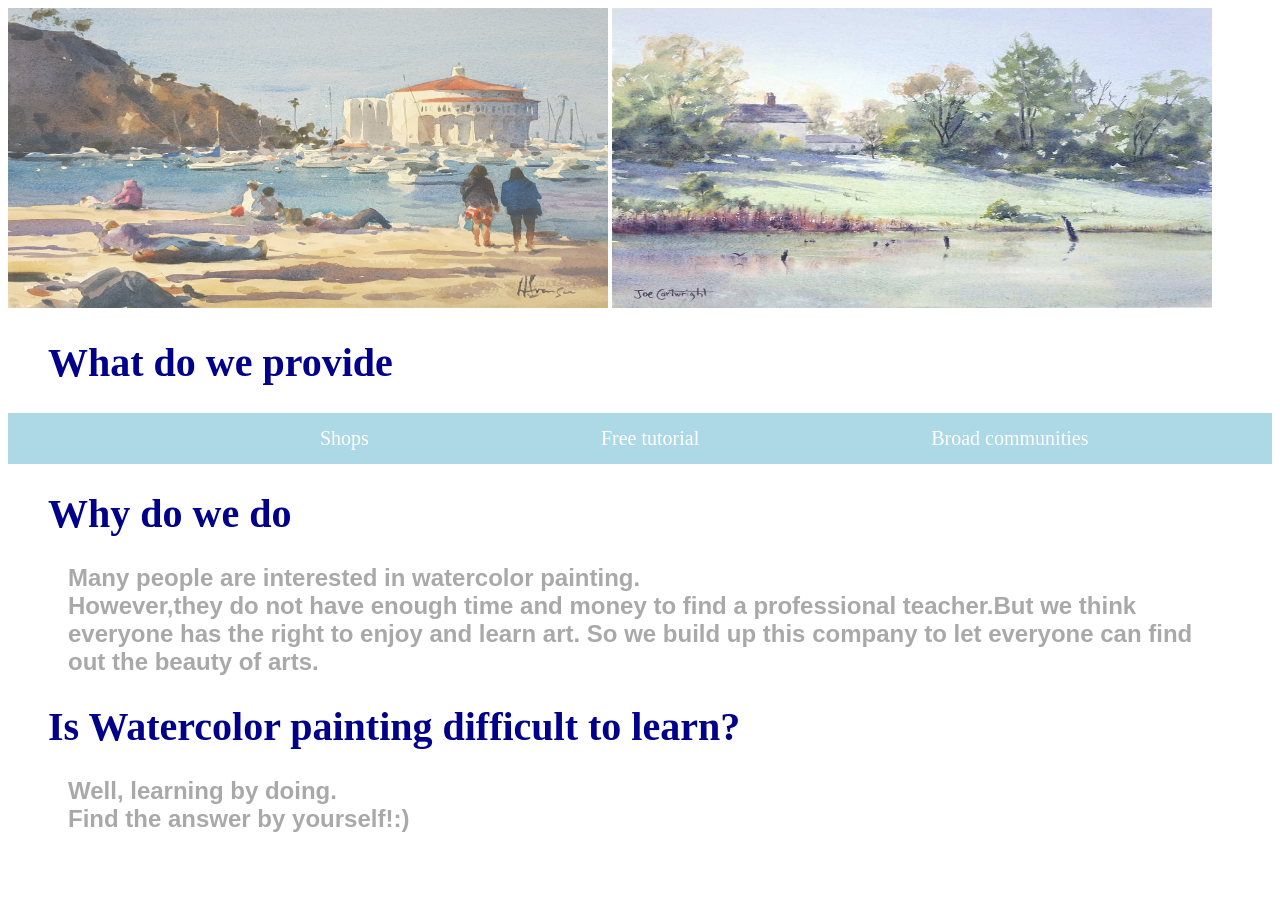
<file: AboutUs.html>
<!DOCTYPE html>
<html lang="en" dir="ltr">
  <head>
    <meta charset="utf-8">
    <title>About us</title>
    <style>

img {
  opacity: 0.8;
  filter: alpha(opacity=50);
  align-content: space-between;
}

img:hover {
  opacity: 1.0;
  filter: alpha(opacity=100);
}
.navbar {
    overflow: hidden;
    background-color:lightblue;
    font-family: Arial, Helvetica, sans-serif;
    text-align: center;
}

.navbar a {
    float: left;
    font-size:16px;
    color: lightblue;
    text-align: center;
    padding: 14px 16px;
    text-decoration: none;
}

.dropdown {
    float: left;
    overflow: hidden;
}

.dropdown .dropbtn {
    font-size: 20px;
    border: none;
    outline: none;
    color: white;
    padding: 14px 16px;
    background-color: inherit;
    font-family: inherit;
    margin: 0;
    text-align: center;
    text-indent:200px;
}

.navbar a:hover, .dropdown:hover .dropbtn {
    background-color: grey;
}

.dropdown-content {
    display: none;
    position: absolute;
    background-color: lightblue;
    min-width: 160px;
    box-shadow: 0px 8px 16px 0px rgba(0,0,0,0.2);
    z-index: 1;
    font-family:verdana;
}

.dropdown-content a {
    float: none;
    color: black;
    padding: 12px 16px;
    text-decoration: none;
    display: block;
    text-align: left;
}

.dropdown-content a:hover {
    background-color:#ddd;
}

.dropdown:hover .dropdown-content {
    display: block;
}


</style>
  </head>

  <body>
     <img src="Beach-Loungers.jpg" alt="Beach" width="600" height="300">
     <img src="Pughs-Lagoon-Richmond-watercolor-painting.jpg" alt="Lagoon" width="600" height="300">
<h1 style="color:darkblue;margin-left:40px;font-family:fantasy;font-size:40px;">What do we provide</h1>
<h2 style="color:lightblue;letter-spacing:1px;font-family:verdana;"
<div class="navbar">
  <a href="#tutorial">        </a>
  <a href="#broad communities">           </a>
  <a href="#shops">        </a>
</div>
<div class="dropdown">
   <button class="dropbtn">Shops
     <i class="fa fa-caret-down"></i>
   </button>
   <div class="dropdown-content">
     <a href="#">In order to help users can get as many materials as they need,our website provide professional shops to let them select</a>
   </div>
 </div>
 <div class="dropdown">
    <button class="dropbtn">Free tutorial
      <i class="fa fa-caret-down"></i>
    </button>
    <div class="dropdown-content">
      <a href="#">You can use abundant resources with our website to learn watercolor painting,such as videos</a>
    </div>
  </div>
  <div class="dropdown">
     <button class="dropbtn">Broad communities
       <i class="fa fa-caret-down"></i>
     </button>
     <div class="dropdown-content">
       <a href="#">Our users can build discussion groups,interesting communities and so on based on your needs to share their works and thoughts about painting with other users</a>
     </div>
   </div>
<h1 style="color:darkblue;margin-left:40px;font-family:fantasy;font-size:40px;">Why do we do</h1>
<h2 style="color:darkgrey;margin-left:60px;font-family:Arial;margin-right:60px;">Many people are interested in watercolor painting.
  <br>
  However,they do not have enough time and money to find a professional teacher.But we think
  everyone has the right to enjoy and learn art. So we build up this company to let everyone can find out the beauty of arts.
<h1 style="color:darkblue;margin-left:40px;font-family:fantasy;font-size:40px;">Is Watercolor painting difficult to learn?</h1>
<h2 h2 style="color:darkgrey;margin-left:60px;font-family:Arial;margin-right:60px;">Well, learning by doing.<br>Find the answer by yourself!:)</h2>
  </body>
</html>
</file>
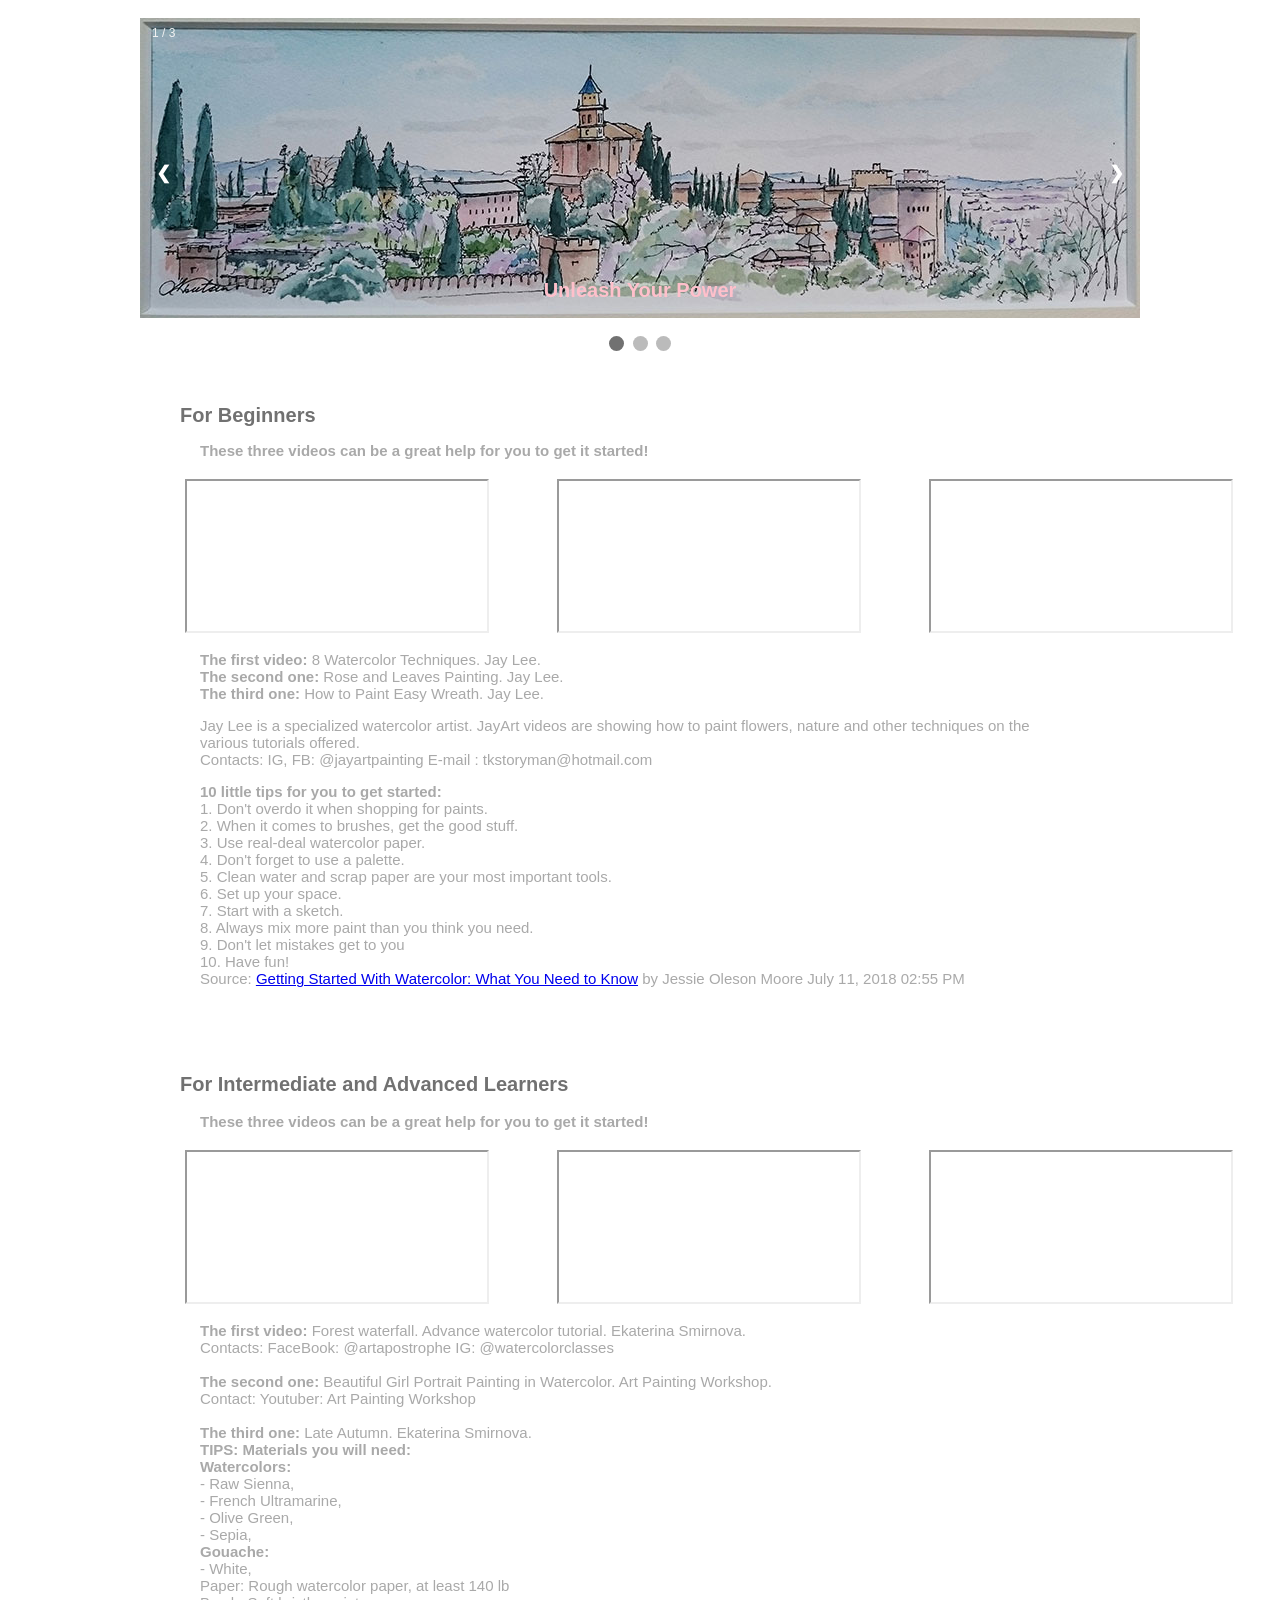
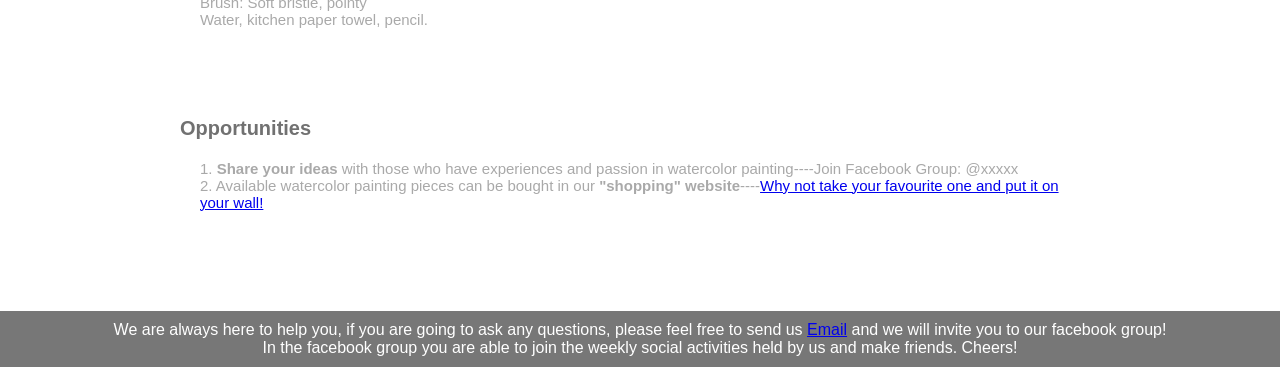
<file: Learning.html>
<!DOCTYPE html>
<html>

<head>
<meta name="viewport" content="width=device-width, initial-scale=1">
 <link rel="stylesheet" type="text/css" href="LStyle.css"/>

 <title>Learning Watercolor Painting</title>
</head>

<body>
<br>
<div class="slideshow-container">

<div class="mySlides fade">
  <div class="numbertext">1 / 3</div>
  <img src="123.jpg" style="width:100%">
  <div class="text">Unleash Your Power</div>
</div>

<div class="mySlides fade">
  <div class="numbertext">2 / 3</div>
  <img src="456.jpg" style="width:100%">
  <div class="text">Your First Step</div>
</div>

<div class="mySlides fade">
  <div class="numbertext">3 / 3</div>
  <img src="789.jpg" style="width:100%">
  <div class="text">Give It A Shot</div>
</div>

<a class="prev" onclick="plusSlides(-1)">&#10094;</a>
<a class="next" onclick="plusSlides(1)">&#10095;</a>

</div>
<br>

<div style="text-align:center">
  <span class="dot" onclick="currentSlide(1)"></span>
  <span class="dot" onclick="currentSlide(2)"></span>
  <span class="dot" onclick="currentSlide(3)"></span>
</div>
 <script type="text/javascript" src="MoveEffect.js"></script>

<br>
<br>
<h1>For Beginners</h1>
<p><strong>These three videos can be a great help for you to get it started! </strong></p>

<div class="Beginners">
  <div class="Video-container">
  <iframe  src="https://www.youtube.com/embed/m4Opm8LMAk8" alt="8tech">
  </iframe>
  </div>
  <div class="Video-container">
  <iframe  src="https://www.youtube.com/embed/cwd64z7bzbg" alt="rose">
  </iframe>
  </div>
  <div class="Video-container">
  <iframe  src="https://www.youtube.com/embed/xoqc80kAWzI" alt="easywreath">
  </iframe>
  </div>
</div>


<br>
<br>
<br>
<br>
<br>
<br>
<br>
<br>
<br>
<p><strong>The first video:</strong> 8 Watercolor Techniques. Jay Lee.
<br>
<strong>The second one:</strong> Rose and Leaves Painting. Jay Lee.
<br>
<strong>The third one:</strong> How to Paint Easy Wreath. Jay Lee.
</p>
<p>Jay Lee is a specialized watercolor artist. JayArt videos are showing how to paint flowers, nature and other techniques on the various tutorials offered.
  <br>
  Contacts: IG, FB: @jayartpainting    E-mail : tkstoryman@hotmail.com</p>
<p> <strong>10 little tips for you to get started:</strong>
  <br>
  1. Don't overdo it when shopping for paints.
    <br>
  2. When it comes to brushes, get the good stuff.
    <br>
  3. Use real-deal watercolor paper.
    <br>
  4. Don't forget to use a palette.
    <br>
  5. Clean water and scrap paper are your most important tools.
    <br>
  6. Set up your space.
    <br>
  7. Start with a sketch.
    <br>
  8. Always mix more paint than you think you need.
    <br>
  9. Don't let mistakes get to you
    <br>
  10. Have fun!
    <br>
  Source: <a href="https://www.mybluprint.com/article/getting-started-with-watercolor-what-you-need-to-know">Getting Started With Watercolor: What You Need to Know</a>  by Jessie Oleson Moore   July 11, 2018 02:55 PM
</p>
<br>
<br>
<br>
<h2>
  For Intermediate and Advanced Learners
</h2>
<p><strong>These three videos can be a great help for you to get it started! </strong></p>

<div class="Video-container">
<iframe  src="https://www.youtube.com/embed/gvJxtQ--n5k" alt="forestwaterfall">
</iframe>
</div>
<div class="Video-container">
<iframe  src="https://www.youtube.com/embed/nudkxGCnqgU" alt="beautifulgirl">
</iframe>
</div>
<div class="Video-container">
<iframe  src="https://www.youtube.com/embed/_LVKUICjOXM" alt="lateautumn">
</iframe>
</div>
</div>

<br>
<br>
<br>
<br>
<br>
<br>
<br>
<br>
<br>
<p><strong>The first video:</strong> Forest waterfall. Advance watercolor tutorial. Ekaterina Smirnova.
  <br>
  Contacts: FaceBook: @artapostrophe   IG: @watercolorclasses
<br>
<br>
<strong>The second one:</strong> Beautiful Girl Portrait Painting in Watercolor. Art Painting Workshop.
<br>
  Contact: Youtuber: Art Painting Workshop
<br>
<br>
<strong>The third one: </strong>Late Autumn. Ekaterina Smirnova.
<br>
<strong>TIPS: Materials you will need:</strong>
<br>
<strong>Watercolors:</strong>
<br>
- Raw Sienna,
<br>
- French Ultramarine,
<br>
- Olive Green,
<br>
- Sepia,
<br>
<strong>Gouache:</strong>
<br>
- White,
<br>
Paper: Rough watercolor paper, at least 140 lb
<br>
Brush: Soft bristle, pointy
<br>
Water, kitchen paper towel, pencil.
</p>


<br>
<br>
<br>

<h3>
Opportunities
</h3>

<p>
1. <strong>Share your ideas</strong> with those who have experiences and passion in watercolor painting----Join Facebook Group: @xxxxx
<br>
2. Available watercolor painting pieces can be bought in our<strong> "shopping" website</strong>----<a href="shops.html">Why not take your favourite one and put it on your wall!</a>
</p>

<footer>
  We are always here to help you, if you are going to ask any questions, please feel free to send us  <a href="bn18m2l@leeds.ac.uk">Email</a> and we will invite you to our facebook group!
  <br>
  In the facebook group you are able to join the weekly social activities held by us and make friends. Cheers!
</footer>

</body>
</html>
</file>
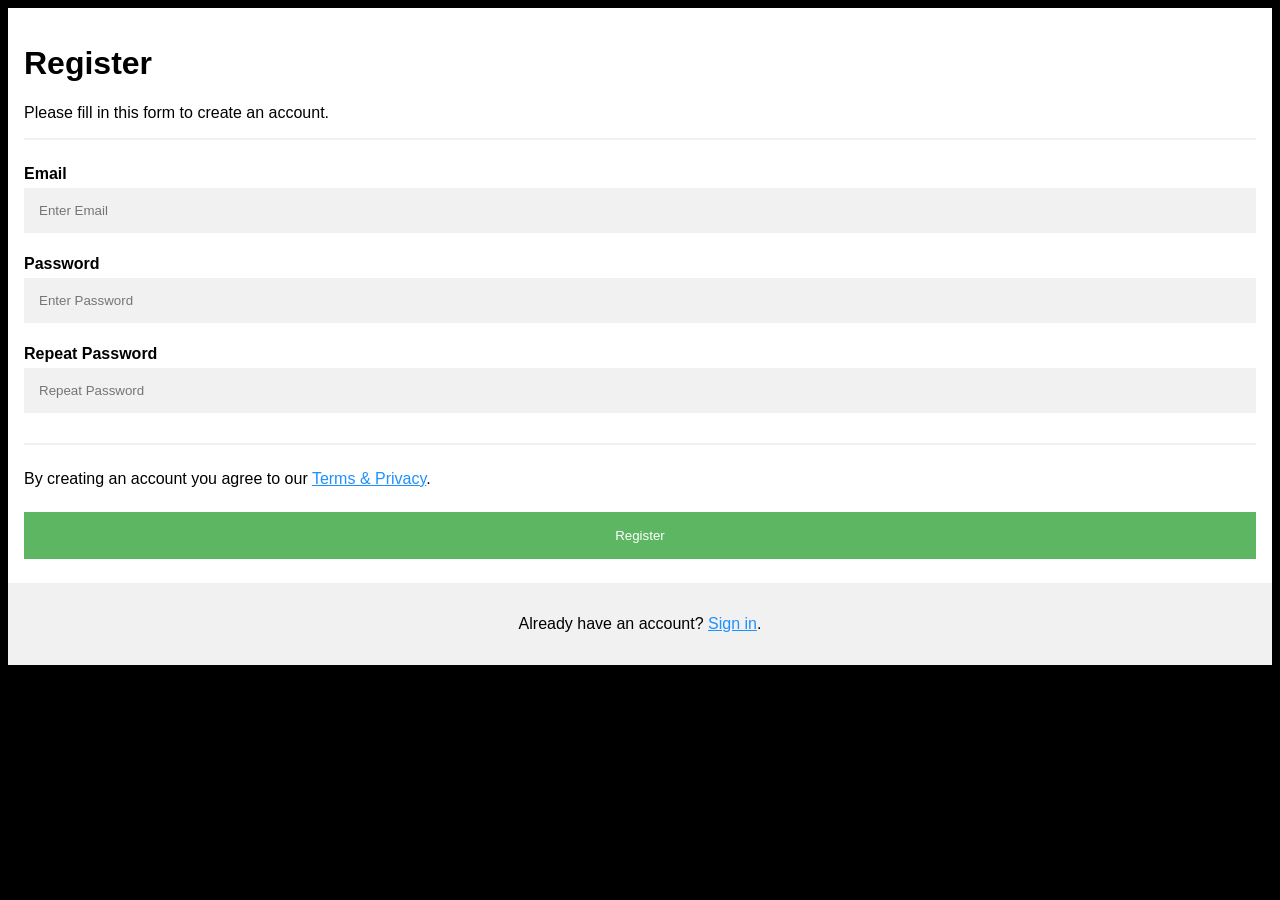
<file: Registerform.html>
<!DOCTYPE html>
<html>
<head>
<meta name="viewport" content="width=device-width, initial-scale=1">
<style>
body {
    font-family: Arial, Helvetica, sans-serif;
    background-color: black;
}

* {
    box-sizing: border-box;
}

/* Add padding to containers */
.container {
    padding: 16px;
    background-color: white;
}

/* Full-width input fields */
input[type=text], input[type=password] {
    width: 100%;
    padding: 15px;
    margin: 5px 0 22px 0;
    display: inline-block;
    border: none;
    background: #f1f1f1;
}

input[type=text]:focus, input[type=password]:focus {
    background-color: #ddd;
    outline: none;
}

/* Overwrite default styles of hr */
hr {
    border: 1px solid #f1f1f1;
    margin-bottom: 25px;
}

/* Set a style for the submit button */
.registerbtn {
    background-color: #4CAF50;
    color: white;
    padding: 16px 20px;
    margin: 8px 0;
    border: none;
    cursor: pointer;
    width: 100%;
    opacity: 0.9;
}

.registerbtn:hover {
    opacity: 1;
}

/* Add a blue text color to links */
a {
    color: dodgerblue;
}

/* Set a grey background color and center the text of the "sign in" section */
.signin {
    background-color: #f1f1f1;
    text-align: center;
}
</style>
</head>
<body>

<form action="/action_page.php">
  <div class="container">
    <h1>Register</h1>
    <p>Please fill in this form to create an account.</p>
    <hr>

    <label for="email"><b>Email</b></label>
    <input type="text" placeholder="Enter Email" name="email" required>

    <label for="psw"><b>Password</b></label>
    <input type="password" placeholder="Enter Password" name="psw" required>

    <label for="psw-repeat"><b>Repeat Password</b></label>
    <input type="password" placeholder="Repeat Password" name="psw-repeat" required>
    <hr>
    <p>By creating an account you agree to our <a href="#">Terms & Privacy</a>.</p>

    <button type="submit" class="registerbtn">Register</button>
  </div>

  <div class="container signin">
    <p>Already have an account? <a href="Loginform.html">Sign in</a>.</p>
  </div>
</form>

</body>
</html>
</file>
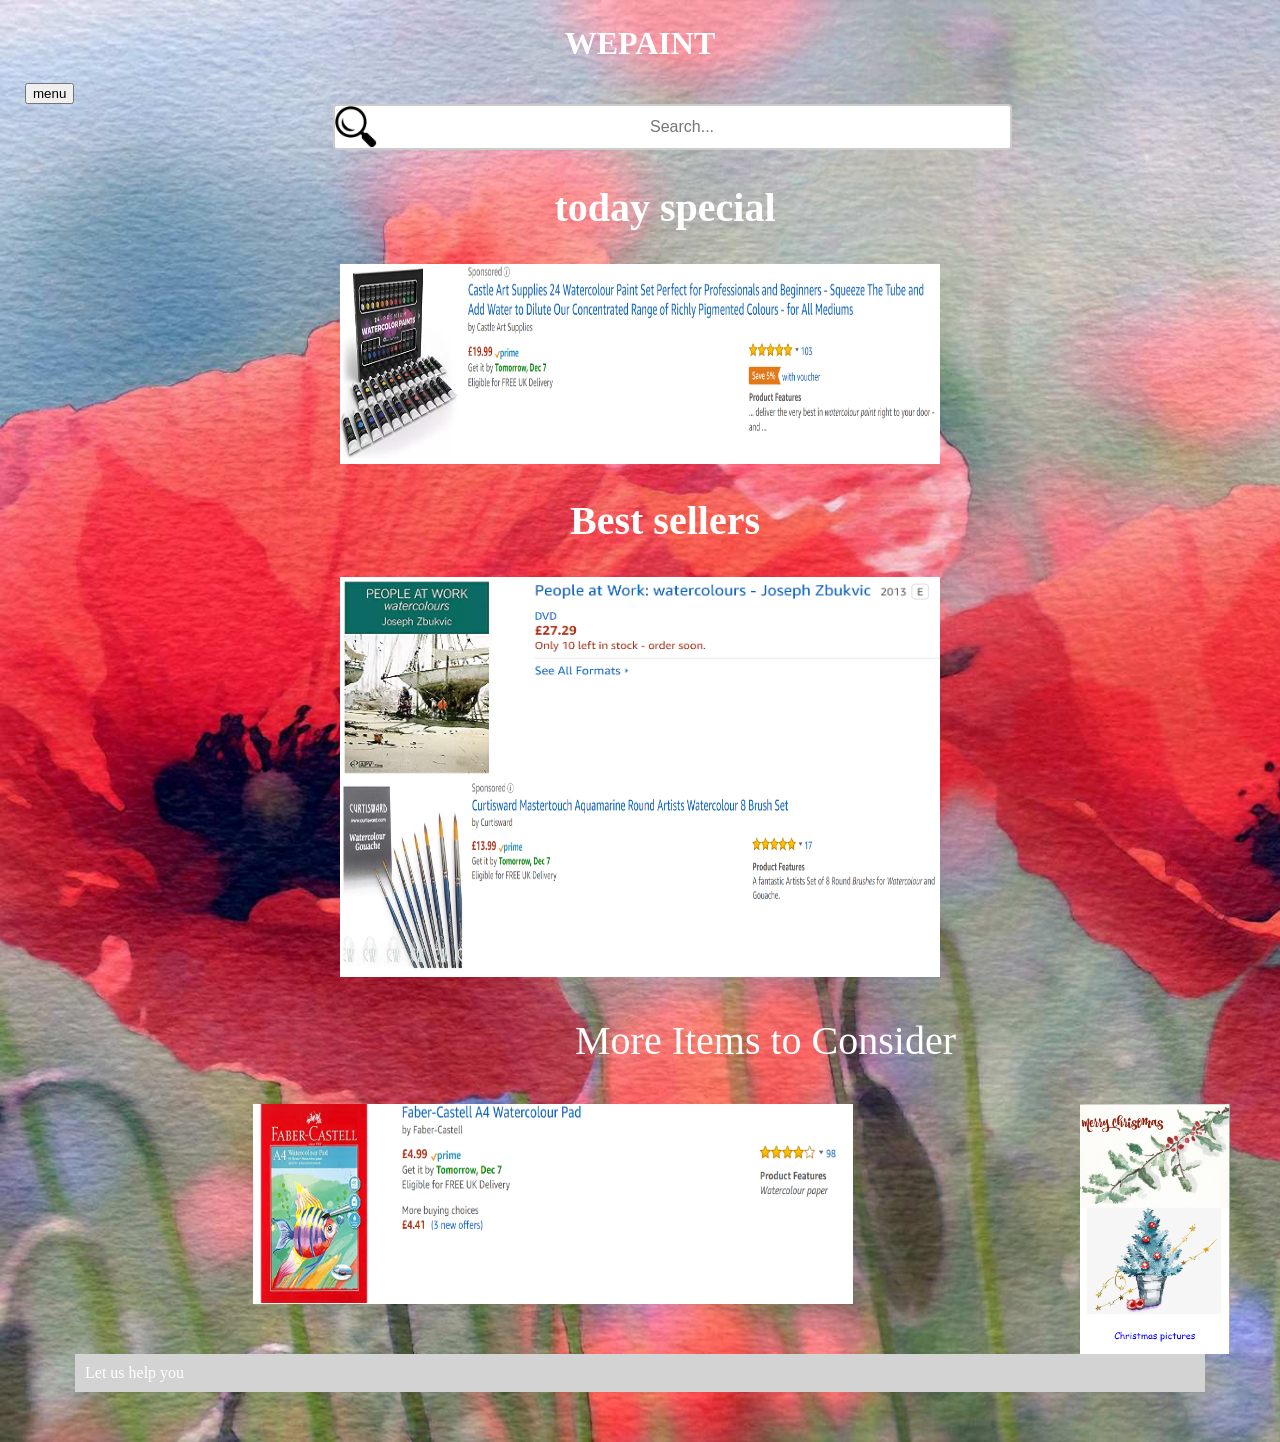
<file: shops.html>
<!DOCTYPE html>
<html>
<head>
<title>Shops</title>
<link rel="stylesheet" href="shops-styles.css">
</head>
<body>
<H1>WEPAINT</H1>
  <div class="dropdown">
    <button class="dropbtn">menu</button>
    <div class="dropdown-content">
      <a href="#">home</a>
      <a href="#">Your Orders</a>
      <a href="#">Pens</a>
      <a href="#">Paper</a>
      <a href="#">Pigment</a>
      <a href="#">Works</a>
    </div>
  </div>
  <form>
    <input type="text" name="search" placeholder="Search...">
  </form>
  <H2>today special</h2>
  <img src="Capture.PNG" alt="watercolor paint" width="600" height="200" position="center";>
  <h2>Best sellers</h2>
  <img src="Capture3.PNG" alt="watercolor DVD" width="600" height="200" position="center";>

  <img src="Capture4.PNG" alt="watercolor DVD" width="600" height="200" position="center";>
  <p>More Items to Consider</p>
  <img src="tempsnip.png" alt="Christmas pictures" style="float:right;width:150px;height:250px;margin-right:25px;">
  <img src="Capture6.PNG" alt="watercolor DVD" width="600" height="200" position="center";>

  <div class="footer">
  <footer>Let us help you</footer>
</div>
</body>
</file>
<file: LStyle.css>
* {box-sizing: border-box}
body {font-family: Verdana, sans-serif; margin:0}
.mySlides {display: none}
img {vertical-align: middle;}


/* Slideshow container */
.slideshow-container {
  max-width: 1000px;
  position: relative;
  margin: auto;
}

/* Next & previous buttons */
.prev, .next {
  cursor: pointer;
  position: absolute;
  top: 50%;
  width: auto;
  padding: 16px;
  margin-top: -22px;
  color: white;
  font-weight: bold;
  font-size: 18px;
  transition: 0.6s ease;
  border-radius: 0 3px 3px 0;
  user-select: none;
}

/* Position the "next button" to the right */
.next {
  right: 0;
  border-radius: 3px 0 0 3px;
}

/* On hover, add a black background color with a little bit see-through */
.prev:hover, .next:hover {
  background-color: rgba(0,0,0,0.8);
}

/* Caption text */
.text {
  color: pink;
  font-size: 20px;
  font-weight: bold;
  padding: 8px 12px;
  position: absolute;
  bottom: 8px;
  width: 100%;
  text-align: center;
}

/* Number text (1/3 etc) */
.numbertext {
  color: #f2f2f2;
  font-size: 12px;
  padding: 8px 12px;
  position: absolute;
  top: 0;
}

/* The dots/bullets/indicators */
.dot {
  cursor: pointer;
  height: 15px;
  width: 15px;
  margin: 0 2px;
  background-color: #bbb;
  border-radius: 50%;
  display: inline-block;
  transition: background-color 0.6s ease;
}

.active, .dot:hover {
  background-color: #717171;
}

/* Fading animation */
.fade {
  -webkit-animation-name: fade;
  -webkit-animation-duration: 1.5s;
  animation-name: fade;
  animation-duration: 1.5s;
}

@-webkit-keyframes fade {
  from {opacity: .4}
  to {opacity: 1}
}

@keyframes fade {
  from {opacity: .4}
  to {opacity: 1}
}

/* On smaller screens, decrease text size */
@media only screen and (max-width: 300px) {
  .prev, .next,.text {font-size: 11px}
}

/*set h1 style*/
h1 {
  font-size: 20px;
  color: #717171;
  margin-left: 180px;
}

p {
  font-size:15px;
  color:darkgrey;
  margin-left: 200px;
  margin-right: 200px;
}

.Video-container {
  margin-top: auto;
  margin-left: 180px;
  margin-bottom: auto;
  float: left;
  width: 15%;
  padding: 5px;
}

.clearfix::after {
  content: "";
  clear: both;
  display: table;
}

h2 {
  font-size: 20px;
  color: #717171;
  margin-left: 180px;
}

/* Style the footer */
footer {
    background-color: #777;
    padding: 10px;
    text-align: center;
    color: white;
    margin-top: 100px;
  }

h3 {
  font-size: 20px;
  color: #717171;
  margin-left: 180px;
}
</file>
<file: shops-styles.css>
body {
  background-image: url("poppy-flower-painting-elegant-poppy-flowers-watercolor-painting-free-stock-of-poppy-flower-painting.jpg");
  background-size:cover;
  background-repeat: no-repeat;
}
h1 {
  color:white;text-align:center;
}
<meta name="viewport" content="width=device-width, initial-scale=1">
.dropbtn {
    background-color: #4CAF50;
    color: white;
    padding: 16px;
    font-size:300px;
    border: none;
}

.dropdown {
    position: relative;
    display: inline-block;
}

.dropdown-content {
    display: none;
    position: absolute;
    background-color:lightblue;
    min-width: 200px;
    box-shadow: 0px 8px 16px 0px rgba(0,0,0,0.2);
    z-index: 1;
}

.dropdown-content a {
    color:black;
    padding: 12px 16px;
    text-decoration: none;
    display: block;
  }

.dropdown-content a:hover {background-color:grey;font-size: 30px;}

.dropdown:hover .dropdown-content {display: block;}

.dropdown:hover .dropbtn {background-color:grey;font-size: 30px;}

input[type=text] {
  width: 100%;
  box-sizing:content-box;
  border: 2px solid #ccc;
  border-radius: 4px;
  font-size: 16px;
  background-color: white;
  background-image: url('search.png');
  background-position: 10px 10px;
  background-repeat: no-repeat;
  background-size:contain;
  background-position: left;
  padding: 12px 20px 12px 40px;
  text-align: center;
  }
  form {
      margin-left: 25%;
      margin-right:25%;
      width: 50%;
  }
  h2{
    color:white;
    text-indent: 50px;
    text-align: center;
      font-size: 40px;
  }
  img {
    display: block;
    margin-left: auto;
    margin-right: auto;
  }
  body {margin:25px;}
p{color: white;font-size: 40px;text-indent:550px;}

footer {
    background-color: lightgrey;
    padding: 10px;
    text-align:left;
    color: white;
    margin-left: 30px;
    margin-right: 30px;
    font-family: fantasy;
    margin:50px;
  }
</file>
